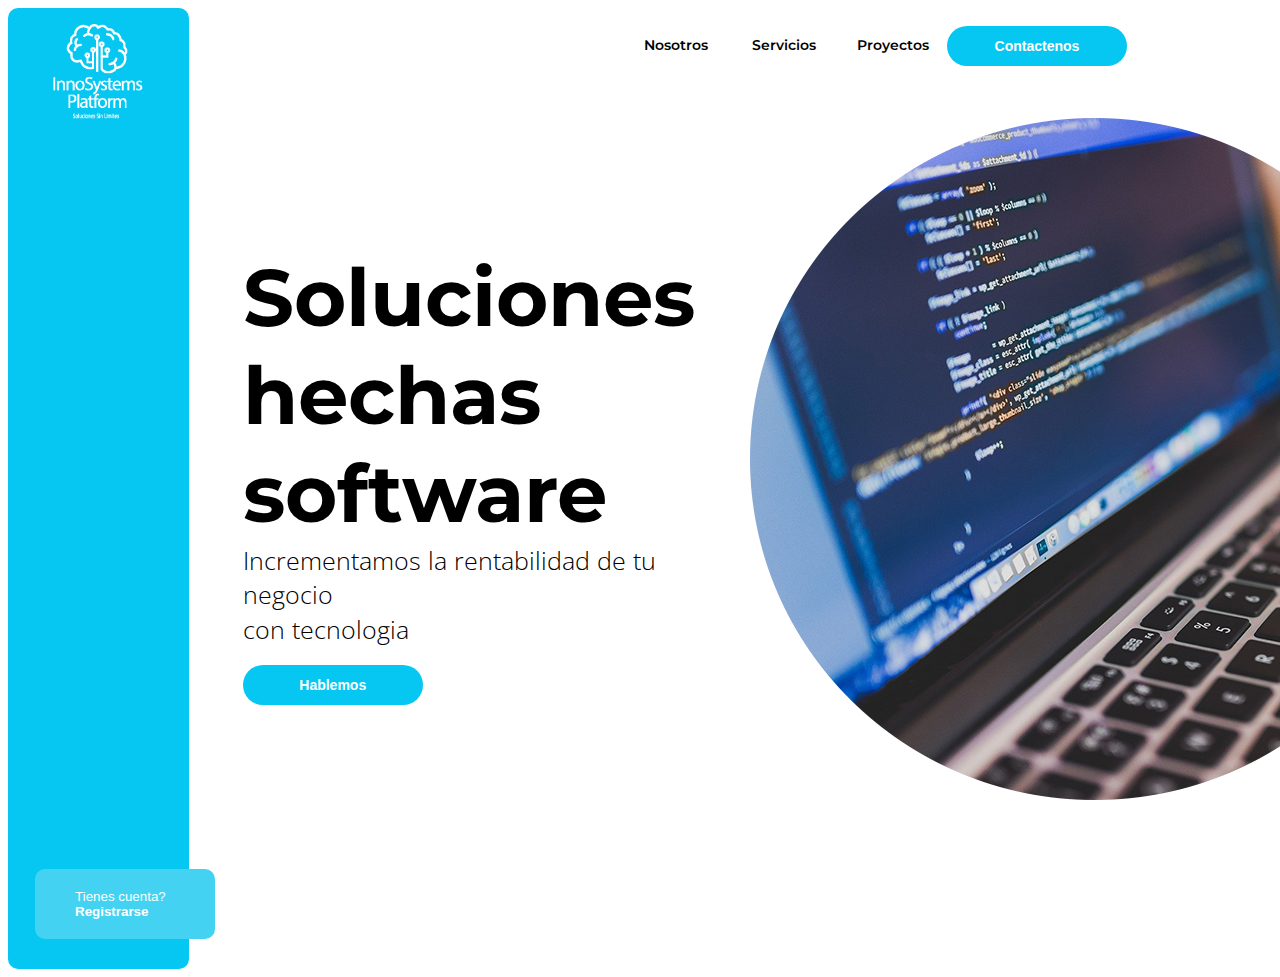
<file: index.html>
<!DOCTYPE html>
<html>
  <head>
    <meta charset="UTF-8" />
    <title>Innotech Platform</title>
    <link rel="stylesheet" href="/estilos.css" />
    <link rel="preconnect" href="https://fonts.googleapis.com" />
    <link rel="preconnect" href="https://fonts.gstatic.com" crossorigin />
    <link rel="preconnect" href="https://fonts.googleapis.com" />
    <link rel="preconnect" href="https://fonts.gstatic.com" crossorigin />
    <link
      href="https://fonts.googleapis.com/css2?family=Montserrat:wght@100;200;300;400;600;800&family=Open+Sans:wght@300;400;600;700&display=swap"
      rel="stylesheet"
    />
  </head>
  <body>
    <div class="container">
      <header class="header">
        <div class="m1">Nosotros</div>
        <div class="m2">Servicios</div>
        <div class="m3">Proyectos</div>
        <div class="m4"><button class="btn1">Contactenos</button></div>
      </header>
      <nav class="landing_navbar">
        <div class="nav_01">
          <img
            class="logo"
            src="/images/InnoSystemsLogo350x350.png"
            alt=""
            width="60%"
            id="navbar_logo"
          />
        </div>
        <div class="nav_02">
          <a href="registro.html" id="link_registro">
            <button id="btn_irRegistro" class="btn_irRegistro">
              Tienes cuenta?
              <br />
              <strong>Registrarse</strong>
            </button>
          </a>
        </div>
      </nav>
      <section class="section">
        <div class="slogan">
          <h1>Soluciones</h1>
          <h1>hechas</h1>
          <h1>software</h1>
          <h4>Incrementamos la rentabilidad de tu negocio</h4>
          <h4>con tecnologia</h4>
          <br />
          <button class="btn1">Hablemos</button>
        </div>
        <div class="imagen">
          <img src="/images/coding737x897-2.png" alt="" />
        </div>
      </section>
      <!-- <footer class="footer">El pie de pagina</footer> -->
    </div>
  </body>
</html>
</file>
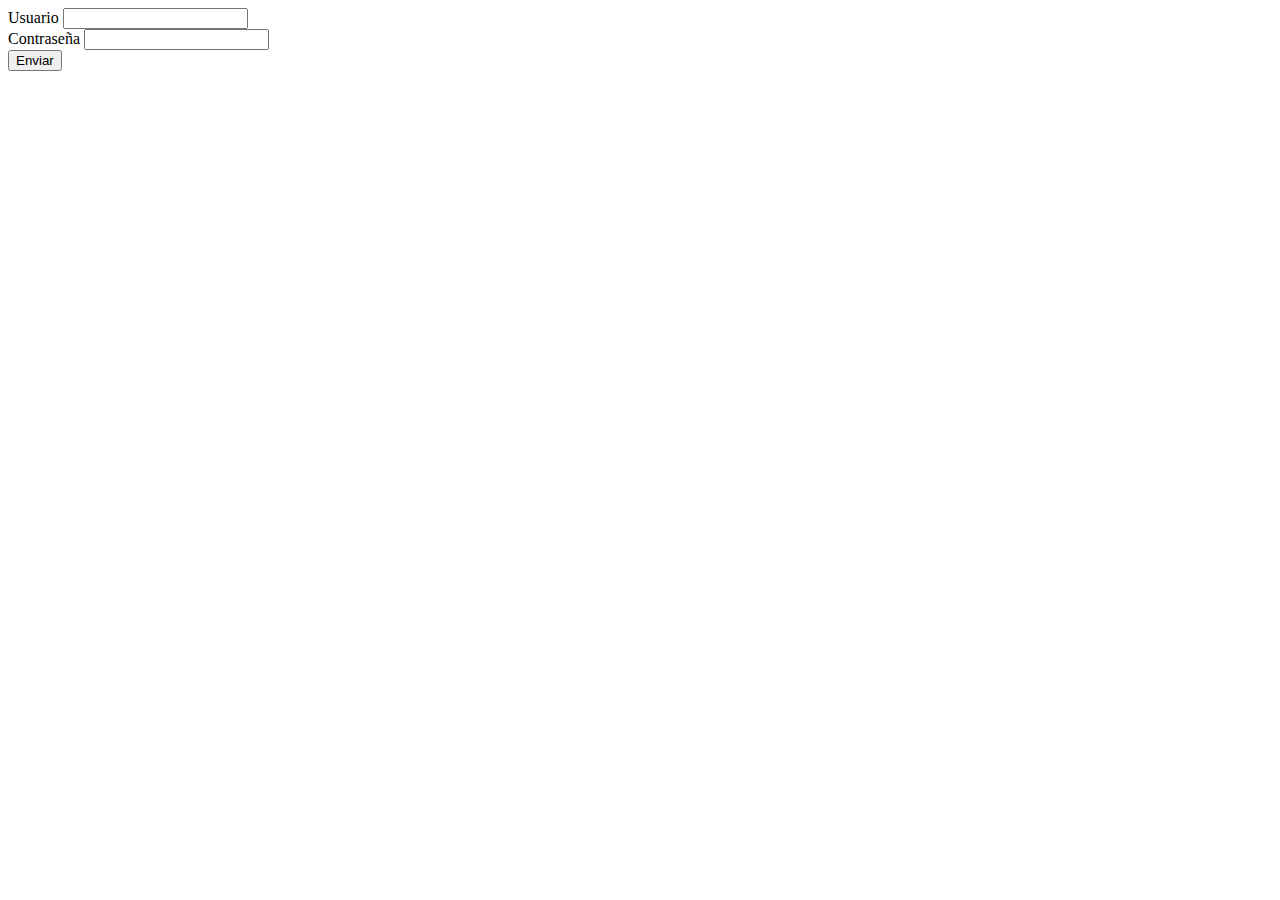
<file: registro.html>
<!DOCTYPE html>
<!--
To change this license header, choose License Headers in Project Properties.
To change this template file, choose Tools | Templates
and open the template in the editor.
-->
<html>
    <head>
        <title>Registro</title>
        <meta charset="UTF-8">
        <meta name="title" content="El ttulo a ranquear en el motor">
        <meta name="description" content="Lorem ipsum dolor sit amet, consectetur adipiscing elit, sed do eiusmod tempor incididunt ut labore et dolore magna aliqua. Ut enim ad minim veniam">
    </head>
    <body>
        <div>
            <form id="form_registro_usuario">
                <label for="in_usuario" >Usuario</label>
                <input id="in_usuario" type="text"/>
                <br/>
                <label for="in_contrasena" >Contraseña</label>
                <input id="in_contrasena" type="password"/>
                <br/>
                <button id="btn_enviar_registro">Enviar</button>
            </form>
        </div>
    </body>
</html>
</file>
<file: estilos.css>
.container {
  display: grid;
  grid-template-columns: 0.5fr 1fr 1fr 1fr;
  grid-template-rows: 0.2fr 1.5fr 1.5fr;
  gap: 0px 0px;
  grid-auto-flow: row;
  grid-template-areas:
    "landing_navbar header header header"
    "landing_navbar section section section"
    "landing_navbar section section section";
}

.landing_navbar {
  grid-area: landing_navbar;
  border-radius: 10px;
  background-color: #05c7f2;
  /* border: 0.5px black solid; */
  display: grid;
  grid-template-columns: 1fr;
  grid-template-rows: 1fr 1fr 1fr;
  gap: 0px 0px;
  grid-template-areas:
    "nav_01"
    "."
    "nav_02";
}

.header {
  grid-area: header;
  /* border: 0.5px black solid; */
  display: grid;
  grid-template-columns: 1fr 1fr 1fr 1fr 1fr 1fr 1fr 1fr 1fr 1fr;
  grid-template-rows: 1fr;
  gap: 0px 0px;
  grid-template-areas: ". . . .   m1 m2 m3 m4 m4 .";
  text-align: center;
  font-family: "Montserrat", sans-serif;
  font-weight: 600;
  font-size: 14px;
  padding-top: 18px;
}

.footer {
  grid-area: footer;
  border: 0.5px black solid;
}

.section {
  position: relative;
  grid-area: section;
  display: grid;
  grid-template-columns: 1.5fr 0.5fr 1fr;
  grid-template-rows: 1fr 1fr 1fr;
  gap: 0px 0px;
  grid-template-areas:
    "slogan imagen imagen"
    "slogan imagen imagen"
    "slogan imagen imagen";
}

.nav_01 {
  grid-area: nav_01;
  position: relative;
}

.nav_02 {
  grid-area: nav_02;
  position: relative;
}

.btn_irRegistro {
  position: absolute;
  top: 220px;
  bottom: 10%;
  left: 15%;
  height: 70px;
  width: 180px;
  text-align: left;
  border: none;
  color: white;
  background-color: #44d2f2;
  border-radius: 10px;
  padding-left: 40px;
}

.btn_irRegistro:hover {
  background-color: white;
  color: #44d2f2;
  border-color: #44d2f2;
}

.slogan {
  grid-area: slogan;
  position: absolute;
  left: 10%;
  top: 20%;
}

.slogan > h1 {
  font-family: "Montserrat", sans-serif;
  font-size: 80px;
  margin-top: 1px;
  margin-bottom: 1px;
}

.slogan > h4 {
  font-family: "Open Sans", sans-serif;
  font-weight: 300;
  font-size: 25px;
  margin-top: 1px;
  margin-bottom: 1px;
}

.imagen {
  grid-area: imagen;
}

.logo {
  position: absolute;
  top: 2%;
  left: 18%;
}

.m1 {
  grid-area: m1;
  padding-top: 10px;
}

.m2 {
  grid-area: m2;
  padding-top: 10px;
}

.m3 {
  grid-area: m3;
  padding-top: 10px;
}

.m4 {
  grid-area: m4;
  padding-right: 70px;
}

.btn1 {
  border: none;
  color: white;
  background-color: #05c7f2;
  height: 40px;
  border-radius: 30px;
  padding: 12px;
  width: 180px;
  font-weight: 600;
  font-size: 14px;
}

.btn1:hover {
  background-color: white;
  color: #05c7f2;
  border-color: #05c7f2;
  border: 0.5px #05c7f2 solid;
}
</file>
